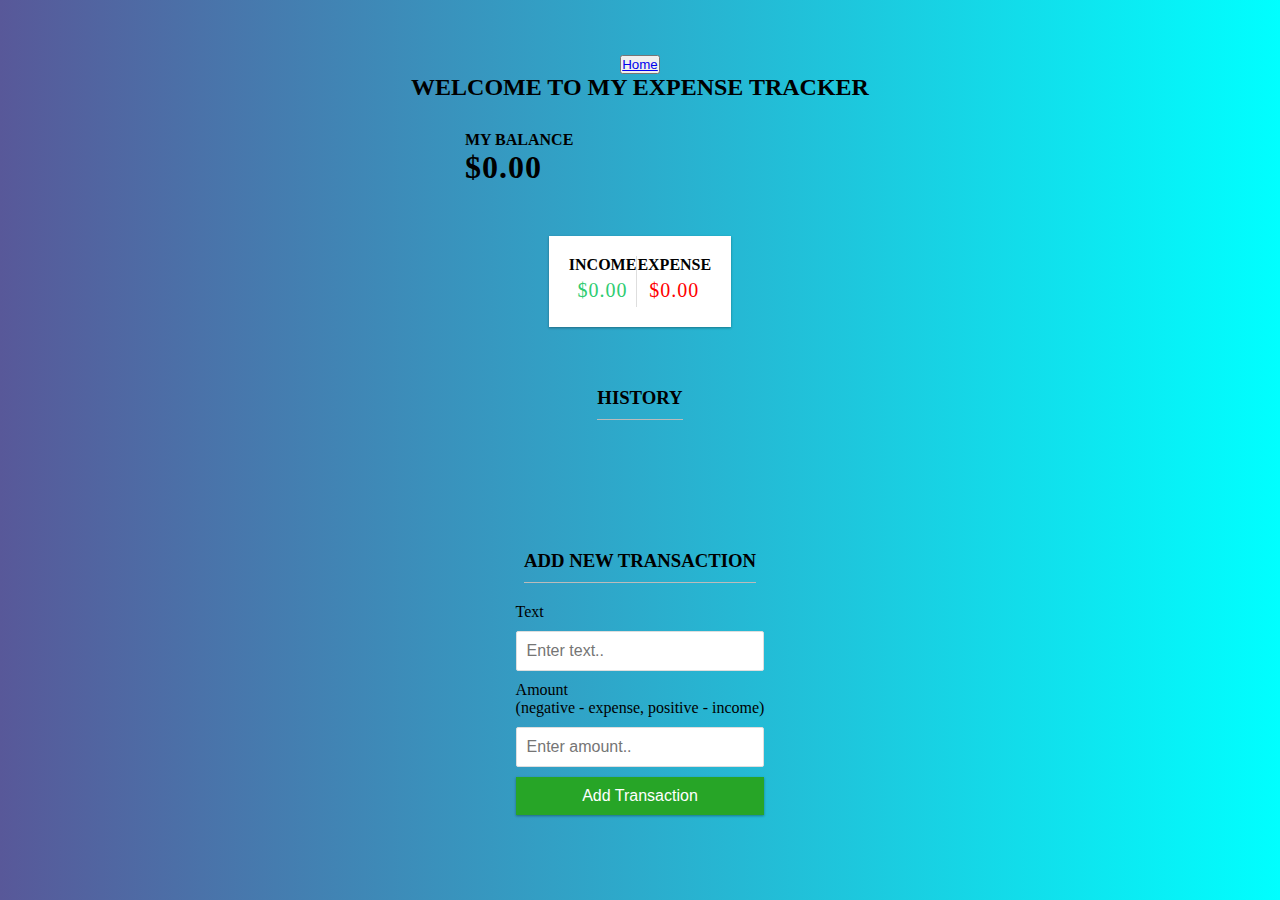
<file: Expense/index.html>
<!DOCTYPE html>
<html lang="en">
  <head>
    <meta charset="UTF-8" />
    <meta name="viewport" content="width=device-width, initial-scale=1.0" />
    <title>Document</title>
    <link rel="stylesheet" href="./style.css" />
  </head>
  <body>
    <button><a href="../index.html">Home</a></button>
    <h2>WELCOME TO MY EXPENSE TRACKER</h2>
    <div class="container">
      <h4>MY BALANCE</h4>
      <h1 id="balance">$0.00</h1>
    </div>
    <div class="inc-expense-container">
      <div>
        <h4>INCOME</h4>
        <p id="money-plus" class="money plus">+0.00</p>
      </div>
      <div>
        <h4>EXPENSE</h4>
        <p id="money-minus" class="money minus">-0.00</p>
      </div>
    </div>
    <h3>HISTORY</h3>
    <ul id="list" class="list"></ul>
    <h3>ADD NEW TRANSACTION</h3>
    <form id="form">
      <div class="form-control">
        <label for="text">Text</label>
        <input type="text" id="text" placeholder="Enter text.." />
      </div>
      <div class="form-control">
        <label for="amount"
          >Amount <br />
          (negative - expense, positive - income)</label
        >
        <input type="number" id="amount" placeholder="Enter amount.." />
      </div>
      <button class="btn">Add Transaction</button>
    </form>
    <script src="./script.js"></script>
  </body>
</html>
</file>
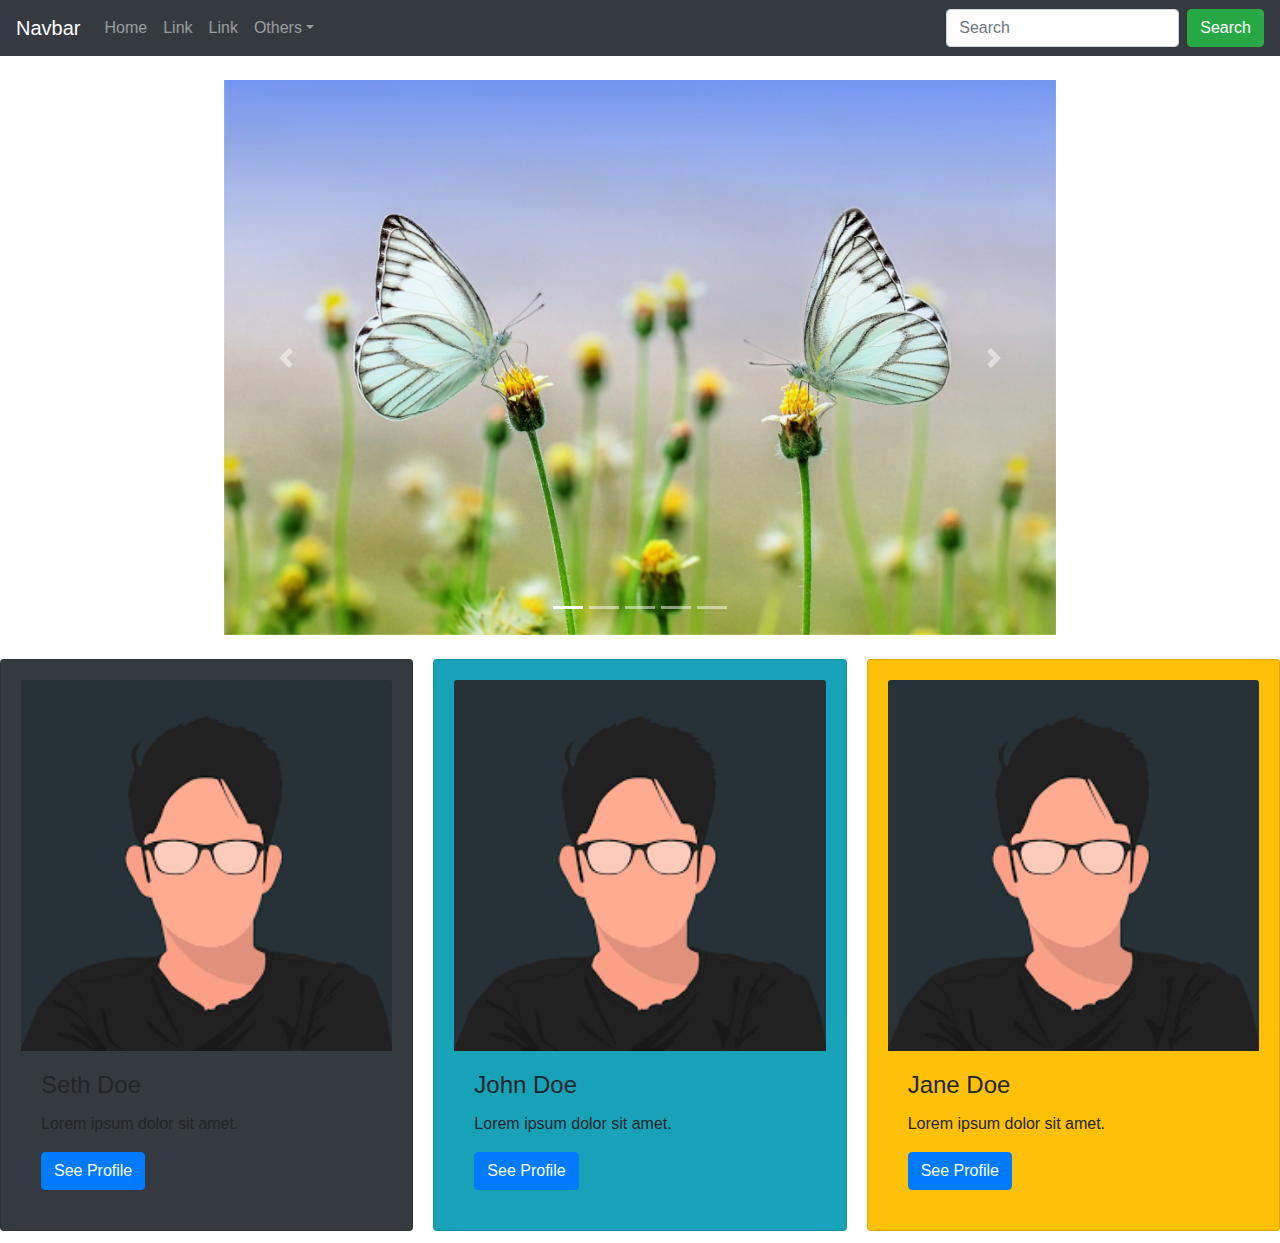
<file: ImageSlider/index.html>
<!DOCTYPE html>
<html lang="en">
  <head>
    <meta charset="UTF-8" />
    <meta name="viewport" content="width=device-width, initial-scale=1.0" />
    <title>Document</title>
    <link
      rel="stylesheet"
      href="./bootstrap-4.5.1-dist/css/bootstrap.min.css
    "
    />
    <link rel="stylesheet" href="./bootstrap-4.5.1-dist/css/bootstrap.css" />
    <style>
        .container{
            display: flex;
            justify-content: center;
            align-items: center;
        }
    </style>
  </head>
  <body>
    <nav class="navbar navbar-expand-sm bg-dark navbar-dark">
      <a href="#" class="navbar-brand">Navbar</a>
      <button class="navbar-toggler d-lg-none" type="button" data-toggle="collapse" data-target="#collapsibleNavbarId" aria-controls="collapsibleNavbarId" aria-expanded="false" aria-label="Toggle Navigation">
        <div class="navbar-toggle-icon"></div>
      </button>
      <div class="collapse navbar-collapse" id="collaspsibleNavbarId">
      <ul class="navbar-nav mr-auto mt-2 mt-lg-0">
    <li class="nav-item">
      <a class="nav-link" href="../index.html">Home</a>
    </li>
    <li class="nav-item">
      <a class="nav-link" href="#">Link</a>
    </li>
    <li class="nav-item">
      <a class="nav-link" href="#">Link</a>
    </li>
    <li class="nav-item dropdown">
      <a class="nav-link dropdown-toggle" href="#" id="dropdownId" data-toggle="dropdown" aria-haspopup="true" aria-expanded="false">Others</a>
      <div class="dropdown-menu" aria-labelledby="dropdownId">
        <a class="dropdown-item" href="#">BlahBlah</a>
        <a class="dropdown-item" href="#">Blah</a>
      </div>
    </li>
  </ul>
  <form class="form-inline justify-content-between" action="/action_page.php">
    <input class="form-control mr-sm-2" type="text" placeholder="Search">
    <button class="btn btn-success" type="submit">Search</button>
  </form>
  </div>
</nav>
<br>
    <div class="container">
      <div class="w-75 h-5">
        <div class="carousel slide" id="carouselExample" data-ride="caroursel">
          <ol class="carousel-indicators">
            <li
              data-target="#carouselExample"
              data-slide-to="0"
              class="active"
            ></li>
            <li
              data-target="#carouselExample"
              data-slide-to="1"
            ></li>
            <li
              data-target="#carouselExample"
              data-slide-to="2"
            ></li>
            <li
              data-target="#carouselExample"
              data-slide-to="3"
            ></li>
            <li
              data-target="#carouselExample"
              data-slide-to="4"
            ></li>
          </ol>
          <div class="carousel-inner">
            <div class="carousel-item active">
              <img
                src="./img/butterfly-1127666_1920.jpg"
                alt="lkll"
                class="d-block w-100 h-100"
              />
            </div>
            <div class="carousel-item">
              <img
                src="./img/flower-3140492_1920.jpg"
                alt="gjh"
                class="d-block w-100 h-100"
              />
            </div>
            <div class="carousel-item">
              <img
                src="./img/download.png"
                alt="uuiik"
                class="d-block w-100 h-100"
              />
            </div>
            <div class="carousel-item">
              <img
                src="./img/iceland-1979445_1920.jpg"
                alt="bvx"
                class="d-block w-100 h-100"
              />
            </div>
            <div class="carousel-item">
              <img
                src="./img/tree-736885_1280.jpg"
                alt="rdfk"
                class="d-block w-100 h-100"
              />
            </div>
          </div>
          <a
            href="#carouselExample"
            class="carousel-control-prev"
            data-slide="prev"
          >
            <span class="carousel-control-prev-icon" aria-hidden="true"></span>
          </a>
          <a
            href="#carouselExample"
            class="carousel-control-next"
            data-slide="next"
          >
            <span class="carousel-control-next-icon" aria-hidden="true"></span>
          </a>
        </div>
      </div>
    </div>
    <br>
    <div class="card-columns">
  <div class="card bg-dark">
    <div class="card-body text-flex card-text stretched-link>
      <div class="card">
  <img class="card-img-top" src="./img/download.png" alt="Card image">
  <div class="card-body">
    <h4 class="card-title">Seth Doe</h4>
    <p class="card-text">Lorem ipsum dolor sit amet.</p>
    <a href="#" class="btn btn-primary">See Profile</a>
  </div>
</div>
    </div>
  <div class="card bg-info">
    <div class="card-body text-flex card-text stretched-link>
      <div class="card">
  <img class="card-img-top" src="./img/download.png" alt="Card image">
  <div class="card-body">
    <h4 class="card-title">John Doe</h4>
    <p class="card-text">Lorem ipsum dolor sit amet.</p>
    <a href="#" class="btn btn-primary">See Profile</a>
  </div>
</div>
    </div>
  <div class="card bg-warning">
    <div class="card-body text-flex card-text stretched-link>
      <div class="card">
  <img class="card-img-top" src="./img/download.png" alt="Card image">
  <div class="card-body">
    <h4 class="card-title">Jane Doe</h4>
    <p class="card-text">Lorem ipsum dolor sit amet.</p>
    <a href="#" class="btn btn-primary">See Profile</a>
  </div>
</div>
    </div>
  </div>
</div>
    <script
      src="https://code.jquery.com/jquery-3.5.1.slim.min.js"
      integrity="sha384-DfXdz2htPH0lsSSs5nCTpuj/zy4C+OGpamoFVy38MVBnE+IbbVYUew+OrCXaRkfj"
      crossorigin="anonymous"
    ></script>
    <script
      src="https://cdn.jsdelivr.net/npm/popper.js@1.16.1/dist/umd/popper.min.js"
      integrity="sha384-9/reFTGAW83EW2RDu2S0VKaIzap3H66lZH81PoYlFhbGU+6BZp6G7niu735Sk7lN"
      crossorigin="anonymous"
    ></script>
    <script
      src="https://stackpath.bootstrapcdn.com/bootstrap/4.5.1/js/bootstrap.min.js"
      integrity="sha384-XEerZL0cuoUbHE4nZReLT7nx9gQrQreJekYhJD9WNWhH8nEW+0c5qq7aIo2Wl30J"
      crossorigin="anonymous"
    ></script>
  </body>
</html>
</file>
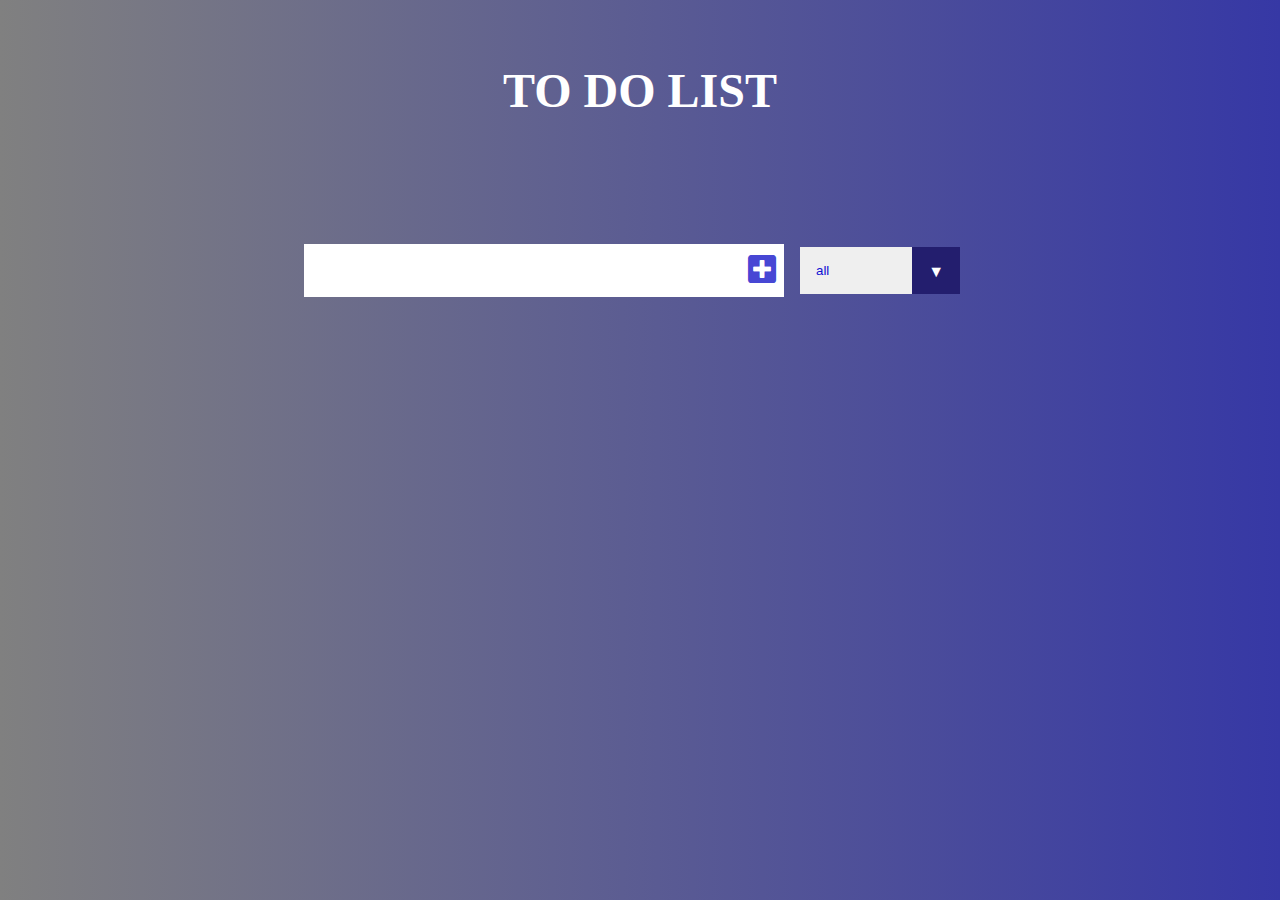
<file: jsp/index.html>
<!DOCTYPE html>
<html lang="en">
  <head>
    <meta charset="UTF-8" />
    <meta name="viewport" content="width=device-width, initial-scale=1.0" />
    <link rel="stylesheet" href="./css/all.css" />
    <link rel="stylesheet" href="./css/fontawesome.css" />
    <link rel="stylesheet" href="./css/fontawesome.min.css" />
    <!-- <link rel="stylesheet" href="https://cdnjs.cloudflare.com/ajax/libs/font-awesome/5.14.0/css/all.min.css"> -->
    <!-- get font awesome form cdn.js// the all.min.css -->
    <link rel="stylesheet" href="./style.css" />
    <title>TO-DO LIST</title>
  </head>
  <body>
    <header>
      <h1>TO DO LIST</h1>
    </header>
    <form>
      <input type="text" class="todo-input" />
      <button class="todo-button" type="submit">
        <i class="fas fa-plus-square"></i>
      </button>

      <!-- adding a filter -->
      <div class="select">
        <select name="todos" class="filter-todo">
          <option value="all">all</option>
          <option value="completed">completed</option>
          <option value="uncompleted">uncompleted</option>
        </select>
      </div>
    </form>

    <div class="todo-container">
      <ul class="todo-list">
        <!-- 
        <div class="todo">
            <li></li>
          <button>delete</button>
          <button>checked</button>
        </div> -->
      </ul>
    </div>

    <script src="./app.js"></script>
  </body>
</html>
</file>
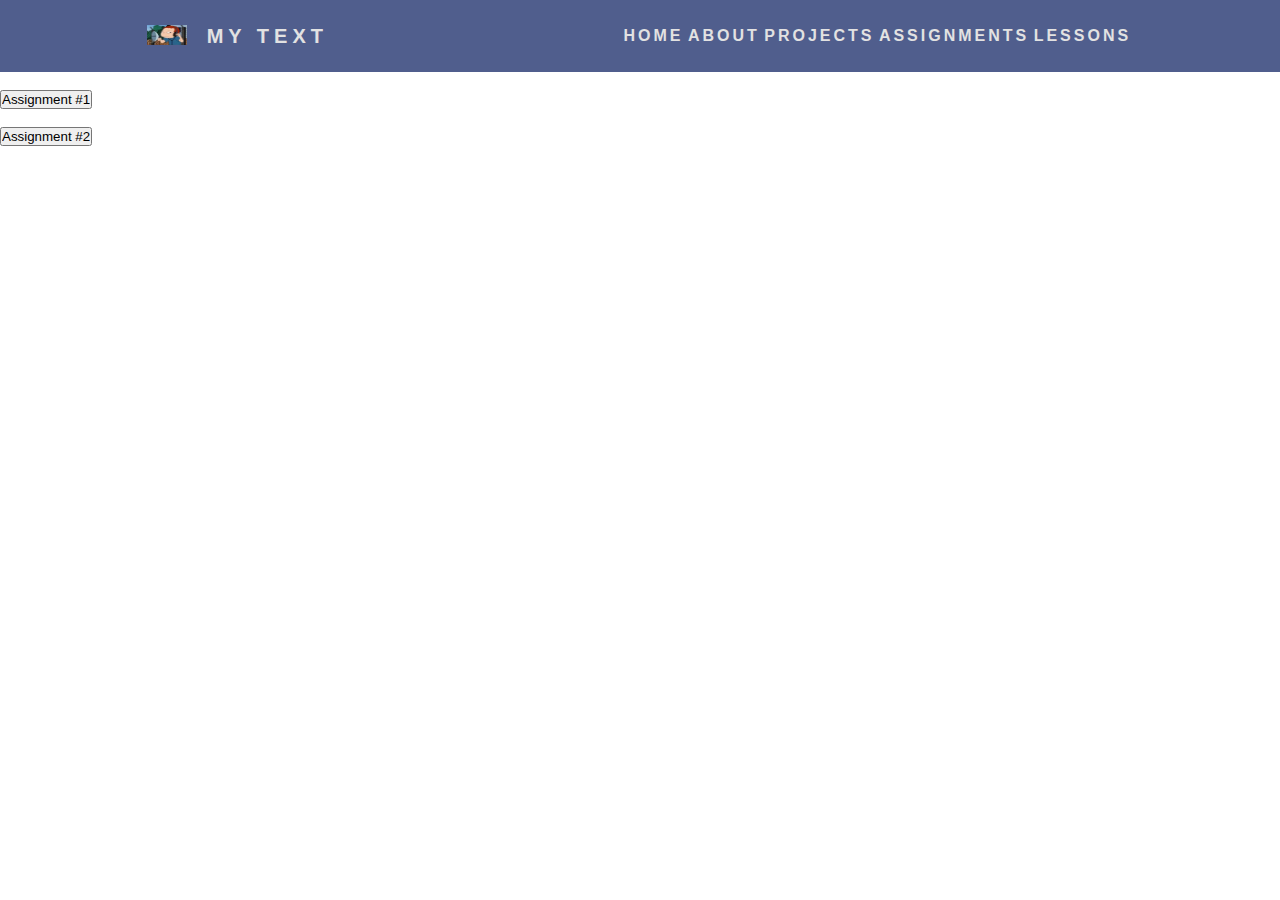
<file: assignment.html>
<!DOCTYPE html>
<html lang="en">
  <head>
    <meta charset="UTF-8" />
    <meta name="viewport" content="width=device-width, initial-scale=1.0" />
    <title>Assignment</title>
    <link rel="stylesheet" href="./style.css" />
    <style>
      .button {
        width: 80%;
      }
    </style>
  </head>
  <body>
    <nav>
      <div class="logo">
        <img class="image" src="./img/logo.jpg" alt="" />
        <h4>my text</h4>
      </div>

      <ul class="nav-links">
        <li>
          <a href="./index.html">HOME</a>
        </li>
        <li>
          <a href="#">ABOUT</a>
        </li>
        <li>
          <a href="projectLanding.html  ">PROJECTS</a>
        </li>
        <li>
          <a href="./assignment.html">ASSIGNMENTS</a>
        </li>
        <li>
          <a href="./lessons.html">LESSONS</a>
        </li>
      </ul>

      <div class="burger">
        <div class="line1"></div>
        <div class="line2"></div>
        <div class="line3"></div>
      </div>
    </nav>
    <br>
    <form action="./assignment1.html">
      <input type="submit" value="Assignment #1" />
    </form>
    <br>
    <form action="./assignment2.html">
        <input type="submit" value="Assignment #2">
    <!-- </form>
    <form action="./assignment3.html">
        <input type="submit" value="assignment3">
    </form> -->
    <script src="./app.js"></script>
  </body>
</html>
</file>
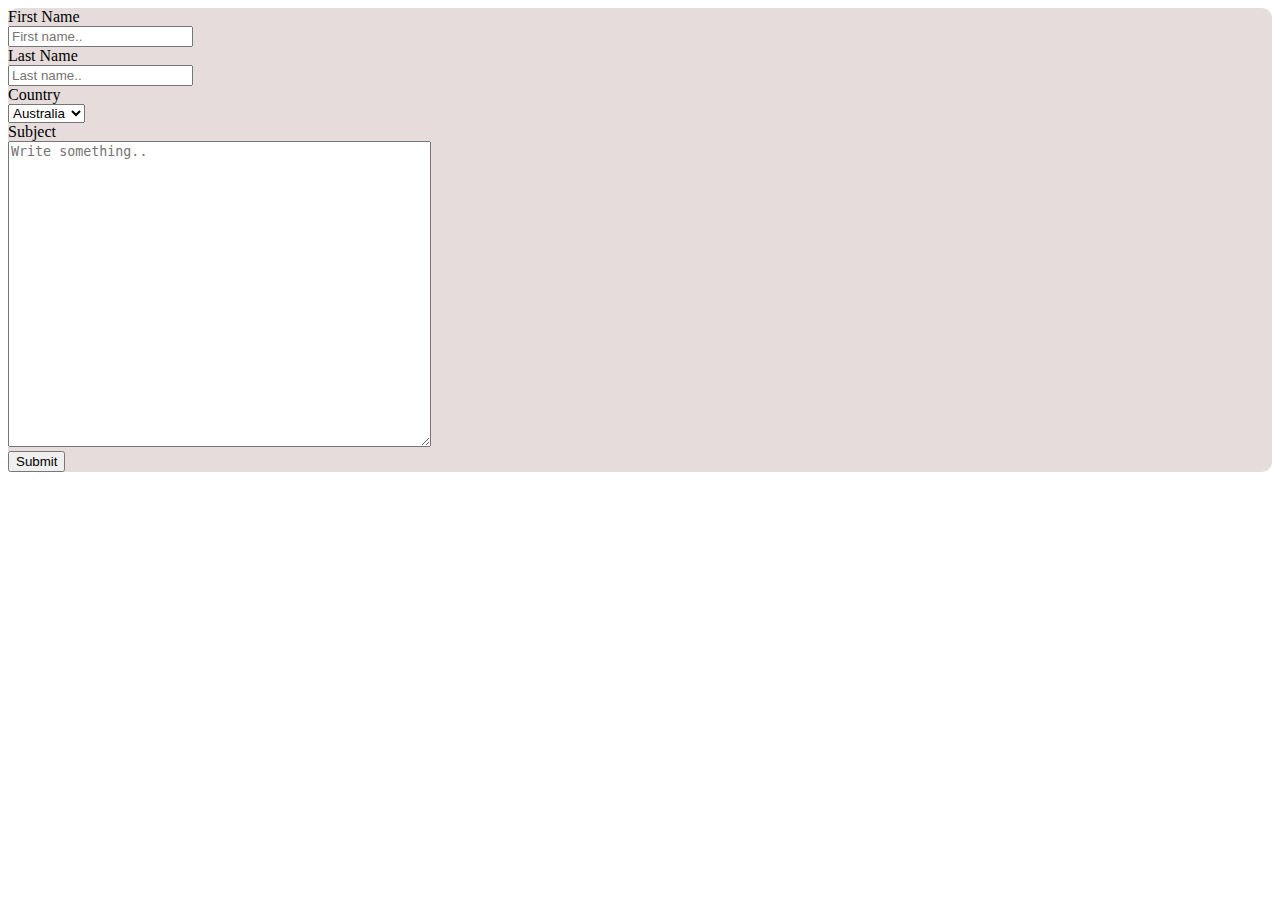
<file: HW1_BYFC8HTDTE.html>
<!DOCTYPE html>
<html lang="en">
  <head>
    <meta charset="UTF-8" />
    <meta name="viewport" content="width=device-width, initial-scale=1.0" />
    <title>Assignment</title>
    <style>
        .box{
            border-radius: 10px;
            background-color:#e6dcdc;
            align-content: flex-start;
        }
    </style>
  </head>
  <body>
    <div class="box">
      <form action="">
        <label for="firstName">First Name</label>
        <br />
        <input type="text" name="firstName" id="" placeholder="First name.." />
        <br />
        <label for="lastName">Last Name</label>
        <br />
        <input type="text" name="lastName" id="" placeholder="Last name.." />
        <br />
        <label for="country">Country</label>
        <br />
        <select name="country" id="">
          <option value="">Australia</option>
          <option value="">Benin</option>
          <option value="">Canada</option>
          <option value="">Denmark</option>
          <option value="">England</option>
          <option value="">Finland</option>
          <option value="">Ghana</option>
        </select>
        <br />
        <label for="subject">Subject</label>
        <br />
        <textarea
          name="subject"
          id=""
          cols="50"
          rows="20"
          placeholder="Write something.."
        ></textarea>
        <br>
        <input type="submit" name="submit" id="">
      </form>
    </div>
  </body>
</html>
</file>
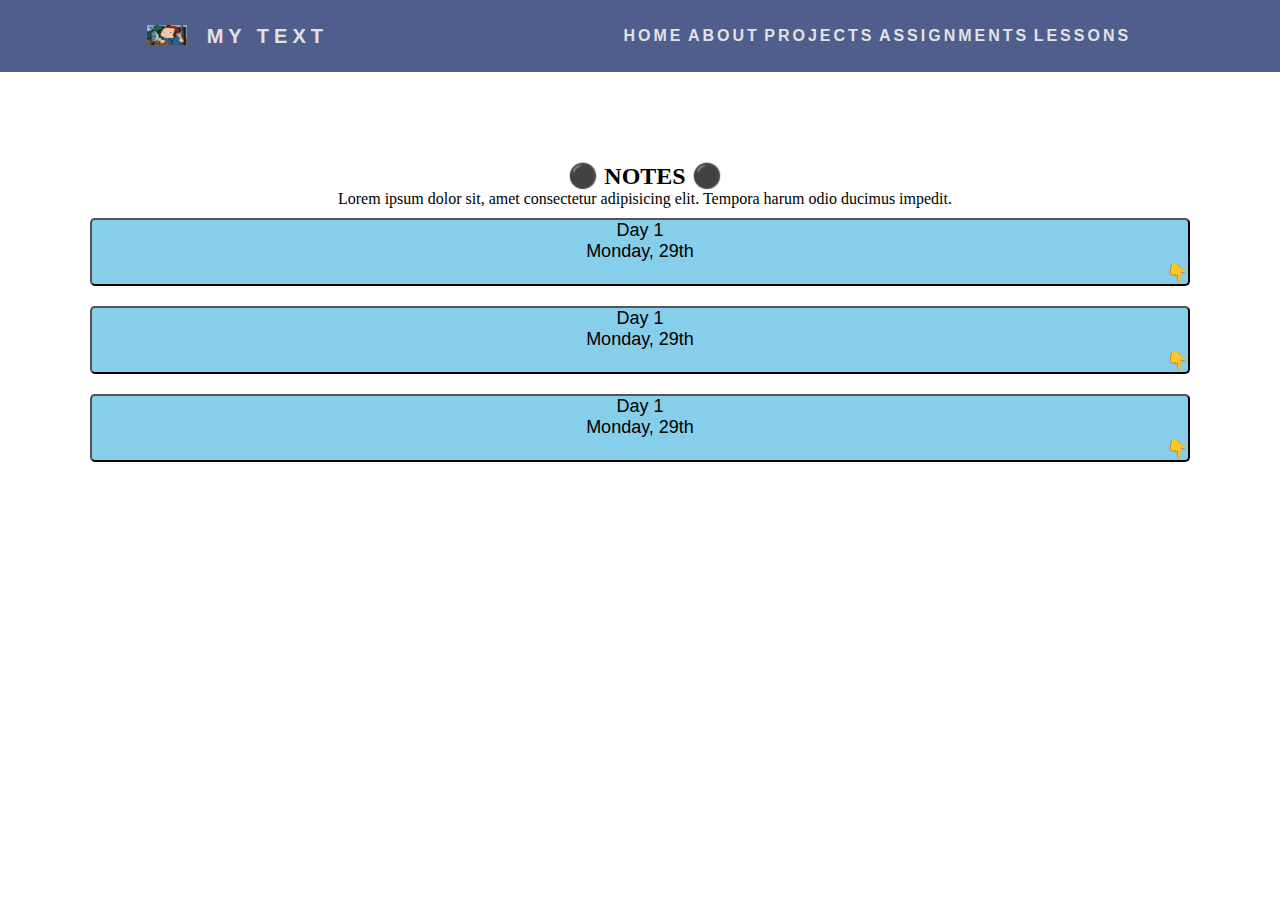
<file: lessons.html>
<!DOCTYPE html>
<html lang="en">
  <head>
    <meta charset="UTF-8" />
    <meta name="viewport" content="width=device-width, initial-scale=1.0" />
    <title>Notes</title>
    <style>
      * {
        margin: 0px;
        padding: 0px;
        box-sizing: border-box;
      }
      .all {
        margin-left: 90px;
        margin-right: 90px;
        margin-top: 90px;
      }
      .heading {
        margin-left: 30px;
        margin-right: 20px;
        text-align: center;
      }
      .date {
        background-color: skyblue;
        color: black;
        width: 100%;
        border-radius: 5px;
        margin: auto;
        margin-top: 10px;
        font-size: large;
        transition: 0, 3s;
        display: inline-block;
        cursor: pointer;
      }
      .active,
      .date:hover {
        background-color: grey;
      }
      .date:after {
        content: "\1F447";
        margin: 98%;
      }
      .notes {
        padding: 0px 20px;
        margin-top: 10px;
        background-color: #fff;
        max-height: 0;
        overflow: hidden;
        transition: max-height 0.2s ease-out;
      }

      /* MOBILE */
      @media screen and (max-width: 768px) {
        .all {
          margin-left: 10px;
          margin-right: 10px;
          margin-top: 20px;
        }
      }
    </style>
    <link rel="stylesheet" href="./style.css" />
  </head>
  <body>
    <nav>
      <div class="logo">
        <img class="image" src="./img/logo.jpg" alt="" />
        <h4>my text</h4>
      </div>

      <ul class="nav-links">
        <li>
          <a href="./index.html">HOME</a>
        </li>
        <li>
          <a href="#">ABOUT</a>
        </li>
        <li>
          <a href="./projectLanding.html">PROJECTS</a>
        </li>
        <li>
          <a href="./assignment.html">ASSIGNMENTS</a>
        </li>
        <li>
          <a href="./lessons.html">LESSONS</a>
        </li>
      </ul>

      <div class="burger">
        <div class="line1"></div>
        <div class="line2"></div>
        <div class="line3"></div>
      </div>
    </nav>
    <div class="all">
      <div class="heading">
        <h2>&#9899; NOTES &#9899;</h2>
        <p>
          Lorem ipsum dolor sit, amet consectetur adipisicing elit. Tempora
          harum odio ducimus impedit.
        </p>
      </div>
      <button class="date">
        Day 1
        <br />
        Monday, 29th
      </button>
      <div class="notes">
        <p>
          Lorem ipsum dolor, sit amet consectetur adipisicing elit. Dolores eius
          suscipit aperiam nam necessitatibus fugiat, deleniti excepturi
          pariatur aliquam commodi impedit nobis assumenda. Laborum mollitia
          maxime quibusdam, debitis iure explicabo repellat aut ratione
          excepturi sunt ipsam sint, eum accusamus consectetur velit doloribus
          eos atque sequi, optio accusantium beatae? Quaerat, rerum.
        </p>
      </div>
      <button class="date">
        Day 1
        <br />
        Monday, 29th
      </button>
      <div class="notes">
        <p>
          Lorem ipsum dolor, sit amet consectetur adipisicing elit. Dolores eius
          suscipit aperiam nam necessitatibus fugiat, deleniti excepturi
          pariatur aliquam commodi impedit nobis assumenda. Laborum mollitia
          maxime quibusdam, debitis iure explicabo repellat aut ratione
          excepturi sunt ipsam sint, eum accusamus consectetur velit doloribus
          eos atque sequi, optio accusantium beatae? Quaerat, rerum.
        </p>
      </div>
      <button class="date">
        Day 1
        <br />
        Monday, 29th
      </button>
      <div class="notes">
        <p>
          Lorem ipsum dolor, sit amet consectetur adipisicing elit. Dolores eius
          suscipit aperiam nam necessitatibus fugiat, deleniti excepturi
          pariatur aliquam commodi impedit nobis assumenda. Laborum mollitia
          maxime quibusdam, debitis iure explicabo repellat aut ratione
          excepturi sunt ipsam sint, eum accusamus consectetur velit doloribus
          eos atque sequi, optio accusantium beatae? Quaerat, rerum.
        </p>
      </div>
    </div>
    <script>
      var acc = document.getElementsByClassName("date");
      var i;

      for (i = 0; i < acc.length; i++) {
        acc[i].addEventListener("click", function () {
          this.classList.toggle("active");
          var panel = this.nextElementSibling;
          if (panel.style.maxHeight) {
            panel.style.maxHeight = null;
          } else {
            panel.style.maxHeight = panel.scrollHeight + "px";
          }
        });
      }
    </script>
    <script src="./app.js"></script>
  </body>
</html>
</file>
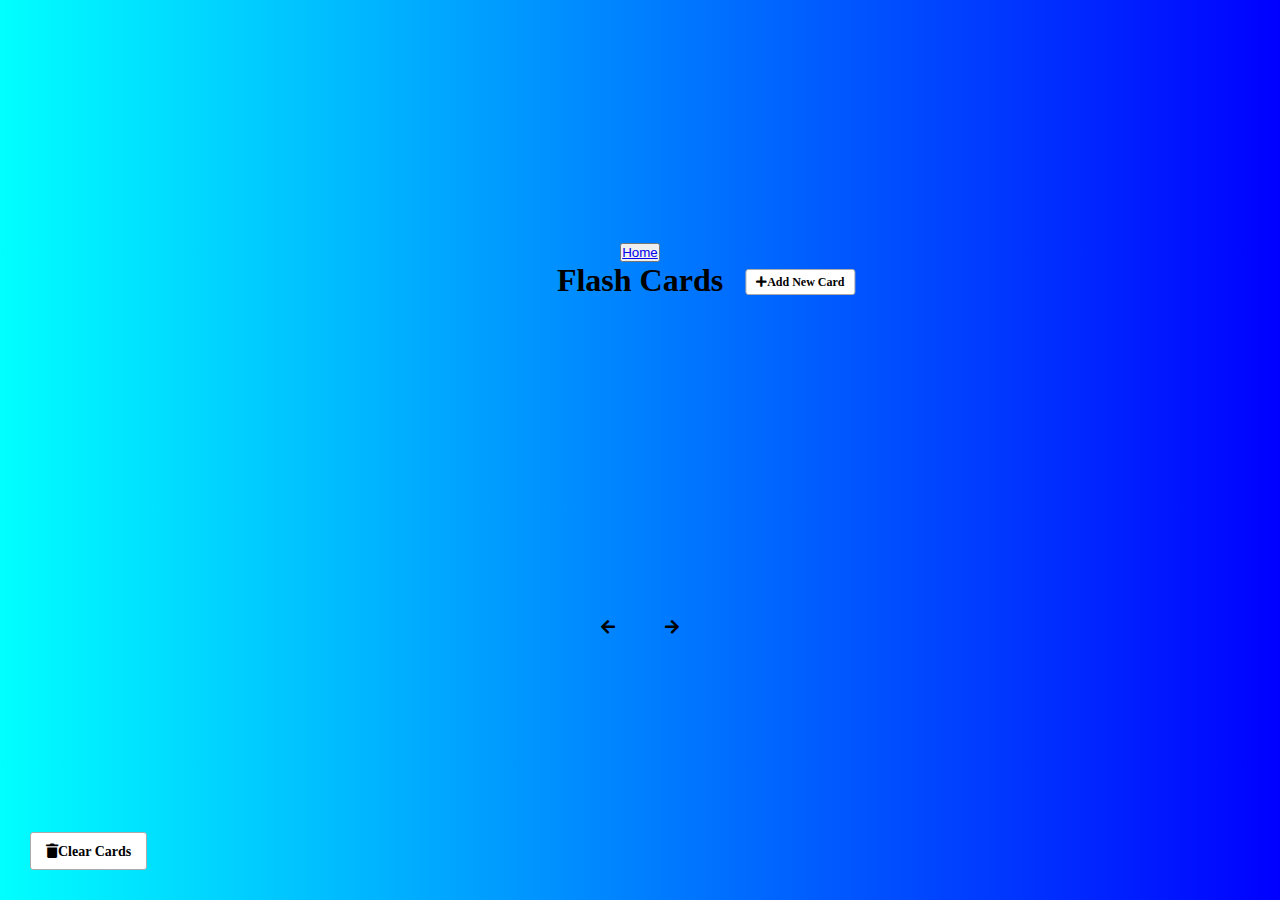
<file: jsp2/project1.html>
<!DOCTYPE html>
<html lang="en">
  <head>
    <meta charset="UTF-8" />
    <meta name="viewport" content="width=device-width, initial-scale=1.0" />
    <meta http-equiv="X-UA-Compatible" content="ie=edge" />

    <link rel="stylesheet" href="./css/all.css" />
    <link rel="stylesheet" href="./css/all.min.css" />
    <link rel="stylesheet" href="./css/fontawesome.css" />
    <link rel="stylesheet" href="./css/fontawesome.min.css" />
    <link rel="stylesheet" href="./script.js" />
    <link rel="stylesheet" href="jsp2.css" />
    <title>FlashCards</title>
  </head>
  <body>
    <button>
      <a href="../index.html">Home</a>
    </button>
    <button id="clear" class="clear btn">
      <i class="fas fa-trash">Clear Cards</i>
    </button>

    <h1>
      Flash Cards
      <button id="show" class="btn btn-small">
        <i class="fas fa-plus">Add New Card</i>
      </button>
    </h1>

    <div id="cards-container" class="cards"></div>

    <div class="navigation">
      <button id="prev" class="nav-button">
        <i class="fas fa-arrow-left"></i>
      </button>

      <p id="current"></p>

      <button id="next" class="nav-button">
        <i class="fas fa-arrow-right"></i>
      </button>
    </div>

    <div id="add-container" class="add-container">
      <h1>
        Add New Card
        <button id="hide" class="btn btn-small btn-ghost">
          <i class="fas fa-times"></i>
        </button>
      </h1>
      <div class="form-group">
        <label for="question">Question</label>
        <textarea id="question" placeholder="Your question.."></textarea>
      </div>
      <div class="form-group">
        <label for="answer">Answer</label>
        <textarea id="answer" placeholder="Your answer.."></textarea>
      </div>

      <button id="add-card" class="btn">
        <i class="fas fa-plus"></i>Add Card
      </button>
    </div>

    <script src="./script.js"></script>
  </body>
</html>
</file>
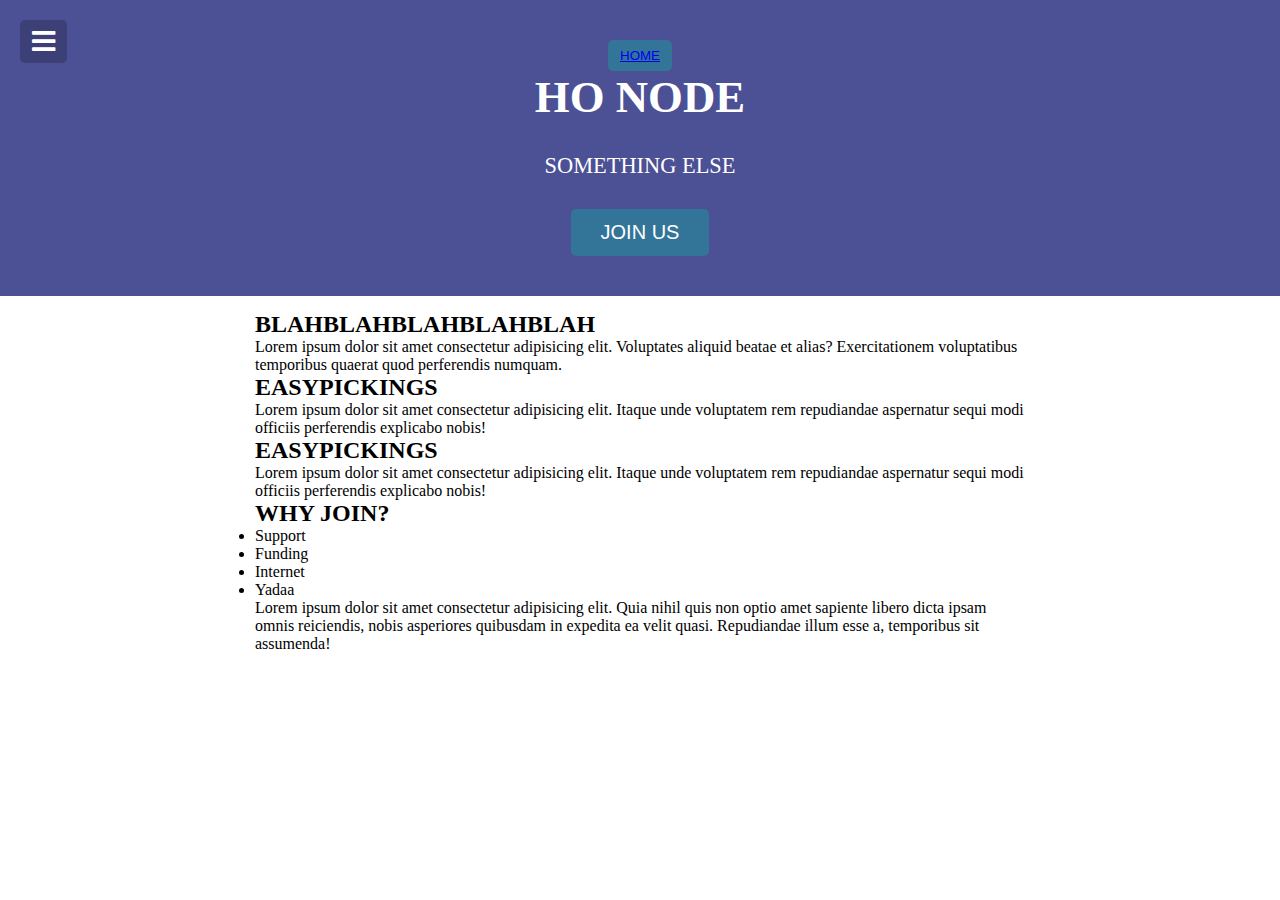
<file: Landing Page/lp.html>
<!DOCTYPE html>
<html lang="en">
  <head>
    <meta charset="UTF-8" />
    <meta name="viewport" content="width=device-width, initial-scale=1.0" />
    <title>Document</title>
    <link rel="stylesheet" href="./style.css" />
    <link rel="stylesheet" href="./fscss/all.css" />
    <link rel="stylesheet" href="./fscss/all.min.css" />
    <link rel="stylesheet" href="./fscss/fontawesome.css" />
    <link rel="stylesheet" href="./fscss/fontawesome.min.css" />
  </head>
  <body>
    <nav>
      <div class="logo">
        <img src="./img/syste.PNG" alt="" />
      </div>
      <ul>
        <li><a href="#">Ab</a></li>
        <li><a href="#">Bc</a></li>
        <li><a href="#">Cd</a></li>
        <li><a href="#">De</a></li>
      </ul>
    </nav>
    <header>
      <button class="toggle" id="toggle">
        <i class="fa fa-bars fa-2x"></i>
      </button>
      <button><a href="../index.html">HOME</a></button>
      <h1>HO NODE</h1>
      <P>SOMETHING ELSE</P>
      <button class="cta-btn" id="open">JOIN US</button>
    </header>
    <div class="container">
      <h2>BLAHBLAHBLAHBLAHBLAH</h2>
      <p>
        Lorem ipsum dolor sit amet consectetur adipisicing elit. Voluptates
        aliquid beatae et alias? Exercitationem voluptatibus temporibus quaerat
        quod perferendis numquam.
      </p>
      <h2>EASYPICKINGS</h2>
      <p>
        Lorem ipsum dolor sit amet consectetur adipisicing elit. Itaque unde
        voluptatem rem repudiandae aspernatur sequi modi officiis perferendis
        explicabo nobis!
      </p>
      <h2>EASYPICKINGS</h2>
      <p>
        Lorem ipsum dolor sit amet consectetur adipisicing elit. Itaque unde
        voluptatem rem repudiandae aspernatur sequi modi officiis perferendis
        explicabo nobis!
      </p>
      <h2>WHY JOIN?</h2>
      <ul>
        <li>Support</li>
        <li>Funding</li>
        <li>Internet</li>
        <li>Yadaa</li>
      </ul>
      <p>
        Lorem ipsum dolor sit amet consectetur adipisicing elit. Quia nihil quis
        non optio amet sapiente libero dicta ipsam omnis reiciendis, nobis
        asperiores quibusdam in expedita ea velit quasi. Repudiandae illum esse
        a, temporibus sit assumenda!
      </p>
    </div>
    <div class="modal-container" id="modal">
      <div class="modal">
        <button class="close-btn" id="close">
          <i class="fa fa-times"></i>
        </button>
        <div class="modal-header">
            <h3>Sign Up</h3>
        </div>
        <div class="modal-content">
            <p>Register Here &#129047</p>
            <form class="modal-form">
                <div>
                    <label for="name">Name</label>
                    <input type="text" id="name" placeholder="Enter your full name.." class="form-input">
                </div>
                <div>
                    <label for="email">Email</label>
                    <input type="text" id="email" placeholder="Enter your email.." class="form-input">
                </div>
                <div>
                    <label for="password">Password</label>
                    <input type="password" id="password" placeholder="Enter your password of choice.." class="form-input">
                </div>
                <div>
                    <label for="password2">Confirm Password</label>
                    <input type="password" id="password2" placeholder="Confirm your password.." class="form-input">
                </div>
                <input type="submit" value="Submit" class="submit-btn">
            </form>
        </div>
      </div>
    </div>
    <script src="./script.js"></script>
  </body>
</html>
</file>
<file: Expense/style.css>
:root {
  --box-shadow: 0 1px 3px rgba(0, 0, 0, 0.12), 0 1px 2px rgba(0, 0, 0, 0.24);
}
* {
  padding: 0;
  margin: 0;
  box-sizing: border-box;
}
body {
  background: linear-gradient(90deg, rgb(88, 88, 153), aqua);
  display: flex;
  flex-direction: column;
  align-items: center;
  justify-content: center;
  min-height: 100vh;
  margin: 0;
  font-family: "Lemonada", Cambria, Cochin, Georgia, Times, "Times New Roman",
    serif;
}
.container {
  margin: 30px auto;
  width: 350px;
}
h1 {
  letter-spacing: 1px;
  margin: 0;
}
h3 {
  border-bottom: 1px solid #bbb;
  padding-bottom: 10px;
  margin: 40px 0 10px;
}
h4 {
  margin: 0;
  text-transform: uppercase;
}
.inc-expense-container {
  background-color: #fff;
  box-shadow: var(--box-shadow);
  padding: 20px;
  display: flex;
  justify-content: space-between;
  margin: 20px 0;
}
.inc-expense-container > div {
  flex: 1;
  text-align: center;
}
.inc-expense-container > div:first-of-type {
  border-right: 1px solid #dedede;
}
.money {
  font-size: 20px;
  letter-spacing: 1px;
  margin: 5px 0;
}
.money.plus {
  color: #2ecc71;
}
.money.minus {
  color: red;
}
label {
  display: inline-block;
  margin: 10px 0;
}
input[type="text"],
input[type="number"] {
  border: 1px solid #dedede;
  border-radius: 2px;
  display: block;
  font-size: 16px;
  padding: 10px;
  width: 100%;
}
.btn {
  cursor: pointer;
  background-color: rgb(39, 165, 39);
  box-shadow: var(--box-shadow);
  color: #fff;
  border: 0;
  display: block;
  font-size: 16px;
  margin: 10px 0 30px;
  padding: 10px;
  width: 100%;
}
.btn:focus,
.delete-btn:focus {
  outline: 0;
}
.list {
  list-style: none;
  padding: 0;
  margin: 40px;
}
.list li {
  background-color: white;
  box-sizing: var(--box-shadow);
  color: black;
  display: flex;
  justify-content: space-between;
  position: relative;
  padding: 10px;
  margin: 10px 0;
}
.list li.plus {
  border-right: 5px solid blue;
  color: blue;
}
.list li.minus {
  border-right: 5px solid red;
  color: red;
}
.delete-btn {
  cursor: pointer;
  background-color: rgba(34, 34, 31);
  border: 0;
  color: #fff;
  font-size: 30px;
  line-height: 20px;
  padding: 2px 5px;
  position: absolute;
  top: 50%;
  left: 0;
  transform: translate(-100%, -50%);
  opacity: 0;
  transition: opacity 0.3s ease;
}
.list li:hover .delete-btn {
  opacity: 1;
}
</file>
<file: jsp/style.css>
* {
  margin: 0px;
  padding: 0px;
  box-sizing: border-box;
}

body {
  background-image: linear-gradient(90deg, grey, rgb(54, 56, 165));
  color: white;
  font-family: Cambria, Cochin, Georgia, Times, "Times New Roman", serif;
  min-height: 100vh;
}

header {
  font-size: 1.5rem;
}

/* grab the header and the form and put everything at the center */
header,
form {
  min-height: 20vh;
  display: flex;
  justify-content: center;
  align-items: center;
}

/* get the form input and the form button */
form input,
form button {
  padding: 0.5rem;
  font-size: 2rem;
  border: none;
  background: white;
}

form button {
  color: rgb(71, 71, 212);
  background: white;
  cursor: pointer;
  transition: all 0.3s ease;
}

form button:hover {
  background: rgb(71, 71, 212);
  color: white;
}

/* after writing the javascript */
.todo-container {
  display: flex;
  justify-content: center;
  align-items: center;
}

.todo-list {
  min-width: 30%;
  list-style: none;
}

.todo {
  margin: 0.5rem;
  background: white;
  color: black;
  font-size: 1.5rem;
  display: flex;
  justify-content: space-between;
  align-items: center;
  /* transition: all 0.5s ease; */
}

.todo li {
  flex: 1;
}

.trash-btn,
.complete-btn {
  background: red;
  color: white;
  padding: 1rem;
  border: none;
  cursor: pointer;
  font-size: 1rem;
}

.complete-btn {
  background: green;
}

/* back to the javascript */

/* i want to add some padding to the item list */
.todo-item {
  padding: 0rem 0.5rem;
}

/* facing the problem of clicking on the icon */
.fa-trash,
.fa-check {
  pointer-events: none;
}

/* for the animation 
after creating the delete and checkmark button in javascript
*/

.completed {
  text-decoration: line-through;
  opacity: 0.5;
}

/* clicking on the checkmark button just makes it go on and off like a traffic light
lets use some animatioin to stop that */

.todo {
  transition: all 1s ease;
}

/* to animate the delete icon */
.fall {
  transform: translateY(8rem) rotateZ(20deg);
  opacity: 0;
}

/* lets remove all the styles from the select tag */
select {
  -webkit-appearance: none;
  -moz-appearance: none;
  appearance: none;
  outline: none;
  border: none;
  color: rgb(17, 17, 212);
  width: 10rem;
  cursor: pointer;
  padding: 1rem;
}

/* now we take the div we created around the select */
.select {
  margin: 1rem;
  position: relative;
  overflow: hidden;
}

/* now what we have to do is to add the arrow back
get the select div, add a sudo element of after
*/
.select::after {
  content: "\25BC";
  position: absolute;
  background: #231e6e;
  top: 0;
  right: 0;
  padding: 1rem;
  pointer-events: none;
  transition: all 1s ease;
}

/* add some transition to it upon hover */
.select:hover::after {
  background: white;
  color: blue;
}
</file>
<file: style.css>
* {
  margin: 0px;
  padding: 0px;
  box-sizing: border-box;
}

nav {
  display: flex;
  justify-content: space-around;
  align-items: center;
  min-height: 8vh;
  background-color: rgb(80, 94, 141);
  font-family: "Poppins", sans-serif;
}
.logo {
  color: rgb(226, 226, 226);
  text-transform: uppercase;
  letter-spacing: 5px;
  font-size: 20px;
  display: flex;
}
.nav-links {
  display: flex;
  justify-content: space-around;
  width: 40%;
}

.nav-links li {
  list-style-type: none;
}

.nav-links a {
  color: rgb(226, 226, 226);
  text-decoration: none;
  letter-spacing: 3px;
  font-weight: bold;
  font-style: 14px;
}

.burger div {
  width: 25px;
  height: 3px;
  background-color: rgb(226, 226, 226);
  margin: 5px;
  transition: all 0.3s ease;
}

.burger {
  display: none;
  cursor: pointer;
}

.image {
  height: 20px;
  width: 40px;
  margin-right: 20px;
}
/* TABLET */
@media screen and (max-width: 768px) {
  .nav-links {
    width: 60%;
  }
}

/* MOBILE */
@media screen and (max-width: 768px) {
  /* test it with: body{
        display:none;
    } */

  body {
    overflow-x: hidden;
  }

  /* WHAT SHOULD HAPPEN TO THE NAV-LINKS WHEN WE GET TO MOBILE */
  .nav-links {
    position: absolute;
    right: 0px;
    height: 92vh;
    top: 8vh;
    background-color: rgb(80, 94, 141);       
    display: flex;
    flex-direction: column;
    align-items: center;
    width: 50%;
    transform: translateX(100%);
    transition: transform 0.5s ease-in;
  }
  /* i want the nav bar lists not to show, so that when we click on the burger icon it slowly fades in */
  .nav-links li {
    opacity: 0;
  }

  .burger {
    display: block;
  }
}
/* add image as logo */
#logo-image {
  float: left;
  width: 20px;
  height: 15px;
  margin-right: 10px;
}

.nav-active {
  transform: translateX(0%);
}

/* now what we have to do is to animate the list into the humburger menu
...so lets build an animation
*/

@keyframes navLinkFade {
  from {
    opacity: 0;
    transform: translateX(50px);
  }

  to {
    opacity: 1;
    transform: translateX(0px);
  }
}

/* this is the last code to add. After all is said and done */
.toggle .line1 {
  transform: rotate(-45deg) translate(-5px, 6px);
}

.toggle .line2 {
  opacity: 0;
}

.toggle .line3 {
  transform: rotate(45deg) translate(-5px, -6px);
}
</file>
<file: jsp2/jsp2.css>
* {
  padding: 0px;
  margin: 0px;
  box-sizing: border-box;
}
body {
  background-image: linear-gradient(90deg, aqua, blue);
  display: flex;
  flex-direction: column;
  align-items: center;
  justify-content: center;
  height: 100vh;
  margin: 0;
  overflow: hidden;
  font-family: Cambria, Cochin, Georgia, Times, "Times New Roman", serif;
}
h1 {
  position: relative;
}
h1 button {
  position: absolute;
  right: 0;
  transform: translate(120%, -50%);
  z-index: 2;
}
.btn {
  cursor: pointer;
  background-color: #fff;
  border: 1px solid #aaa;
  border-radius: 3px;
  font-size: 14px;
  margin-top: 20px;
  padding: 10px 15px;
}
.btn-small {
  font-size: 12px;
  padding: 5px 10px;
}
.clear {
  position: absolute;
  bottom: 30px;
  left: 30px;
}
.btn-ghost {
  border: 0;
  background-color: transparent;
}
.cards {
  position: relative;
  height: 300px;
  width: 500px;
  max-width: 100%;
  perspective: 1000px;
}
.card {
  position: absolute;
  opacity: 0;
  font-size: 1.5rem;
  top: 0;
  left: 0;
  height: 100%;
  width: 100%;
  transform: translateX(50%) rotateY(-10deg);
  transition: transform 0.5s ease, opacity 0.5s ease;
}
.card.active {
  cursor: pointer;
  opacity: 1;
  z-index: 10;
  transform: translateX(0) rotateY(0deg);
}
.card.left {
  transform: translateX(-50%) rotateY(10deg);
}
.inner-card {
  box-shadow: 0 1px 10px rgba(0, 0, 0, 0.3);
  border-radius: 4px;
  height: 100%;
  width: 100%;
  position: relative;
  transform-style: preserve-3d;
  transition: transform 0.5s ease;
}
.card.show-answer .inner-card {
  transform: rotateX(180deg);
}
.inner-card-front,
.inner-card-back {
  backface-visibility: hidden;
  position: absolute;
  top: 0;
  left: 0;
  display: flex;
  align-items: center;
  justify-items: center;
  height: 100%;
  width: 100%;
  background-color: white;
}
.inner-card-front {
  transform: rotateX(0deg);
  z-index: 2;
}
.inner-card-back {
  transform: rotateX(180deg);
}
.inner-card-front::after,
.inner-card-back::after {
  content: "\1052  Flip";
  font-family: Cambria, Cochin, Georgia, Times, "Times New Roman", serif;
  position: absolute;
  top: 10px;
  right: 10px;
  font-weight: bold;
  font-size: 16px;
  color: #ddd;
}
.navigation {
  display: flex;
  margin: 20px 0;
}
.navigation .nav-button {
  border: none;
  background-color: transparent;
  cursor: pointer;
  font-size: 16px;
}
.navigation p {
  margin: 0 25px;
}
.add-container {
  opacity: 0;
  z-index: -1;
  background-color: #f0f0f0;
  border-top: 2px solid #eee;
  display: flex;
  flex-direction: column;
  align-items: center;
  justify-content: center;
  padding: 10px 0;
  position: absolute;
  top: 0;
  bottom: 0;
  width: 100%;
  transition: 0.5s ease;
}
.add-container.show {
  opacity: 1;
  z-index: 2;
}
.add-container h3 {
  margin: 10px 0;
}
.form-group label {
  display: block;
  margin: 20px 0 10px;
}
.form-group textarea {
  border: 1px solid #aaa;
  border-radius: 3px;
  font-size: 16px;
  padding: 12px;
  min-width: 500px;
  max-width: 100%;
}
</file>
<file: Landing Page/style.css>
:root {
  --modal-duration: 2s;
  --primary-color: #4c5094;
  --secondary-color: #337499;
}
* {
  box-sizing: border-box;
  margin: 0;
  padding: 0;
}
body {
  font-family: Cambria, Cochin, Georgia, Times, "Times New Roman", serif;
  transition: transform 0.3s ease;
}
nav {
  background-color: var(--primary-color);
  border-right: 2px solid rgba(200, 200, 200, 0.1);
  position: fixed;
  top: 0;
  left: 0;
  width: 200px;
  height: 100vh;
  z-index: 100;

  /*take off nav off the screen with -100*/
  transform: translateX(-100%);
}
body.show-nav {
  transform: translateX(200px);
}
nav .logo {
  padding: 30px 0;
  text-align: center;
}
nav .logo img {
  height: 115px;
  width: 115px;
  border-radius: 50%;
}
nav ul {
  padding: 0;
  list-style-type: none;
  margin: 0;
}
nav ul li {
  border-bottom: 2px solid #337499;
  padding: 20px 70px;
}
nav ul li:first-of-type {
  border-top: 2px solid #337499;
}
nav ul li a {
  color: #fff;
  text-decoration: none;
}
nav ul li:hover {
  background-color: #98f1f1;
}
nav ul li a:hover {
  text-decoration: underline;
  color: #bb373e;
}
header {
  background-color: var(--primary-color);
  color: white;
  font-size: 140%;
  position: relative;
  padding: 40px 15px;
  text-align: center;
}
h1 {
  margin: 0;
}
header p {
  margin: 30px 0;
}
button,
input[type="submit"] {
  background-color: var(--secondary-color);
  border: 0;
  border-radius: 5px;
  color: white;
  cursor: pointer;
  padding: 8px 12px;
}
button:focus {
  outline: none;
}
.toggle {
  background-color: rgba(0, 0, 0, 0.2);
  position: absolute;
  top: 20px;
  left: 20px;
}
.cta-btn {
  padding: 12px 30px;
  font-size: 20px;
}
.container {
  padding: 15px;
  margin: 0 auto;
  max-width: 100%;
  width: 800px;
}
.modal-container {
  background-color: #414142;
  display: none;
  position: fixed;
  top: 0;
  left: 0;
  right: 0;
  bottom: 0;

  animation-name: modalopen;
  animation-duration: var(--modal-duration);
}
.modal-container.show-modal {
  display: block;
}
.modal {
  background-color: white;
  border-radius: 5px;
  box-shadow: 0 0 10px rgba(0, 0, 0.3);
  position: absolute;
  overflow: hidden;
  top: 50%;
  left: 50%;
  transform: translate(-50%, -50%);
  max-width: 100%;
  width: 400px;
}
.modal-header {
  background: var(--primary-color);
  color: white;
  padding: 15px;
}
.modal-header h3 {
  margin: 0;
  border-bottom: 1px solid #333;
}
.modal-content {
  padding: 20px;
}
.modal-form div {
  margin: 15px 0;
}
.modal-form label {
  display: block;
  margin-bottom: 5px;
}
.modal-form,
.form-input {
  padding: 8px;
  width: 100%;
}
.close-btn {
  background: transparent;
  font-size: 25px;
  top: 0;
  right: 0;
  position: absolute;
}
@keyframes modalopen{
    from{
        opacity: 0;
    }
    to{
        opacity: 1;
    }
}
</file>
